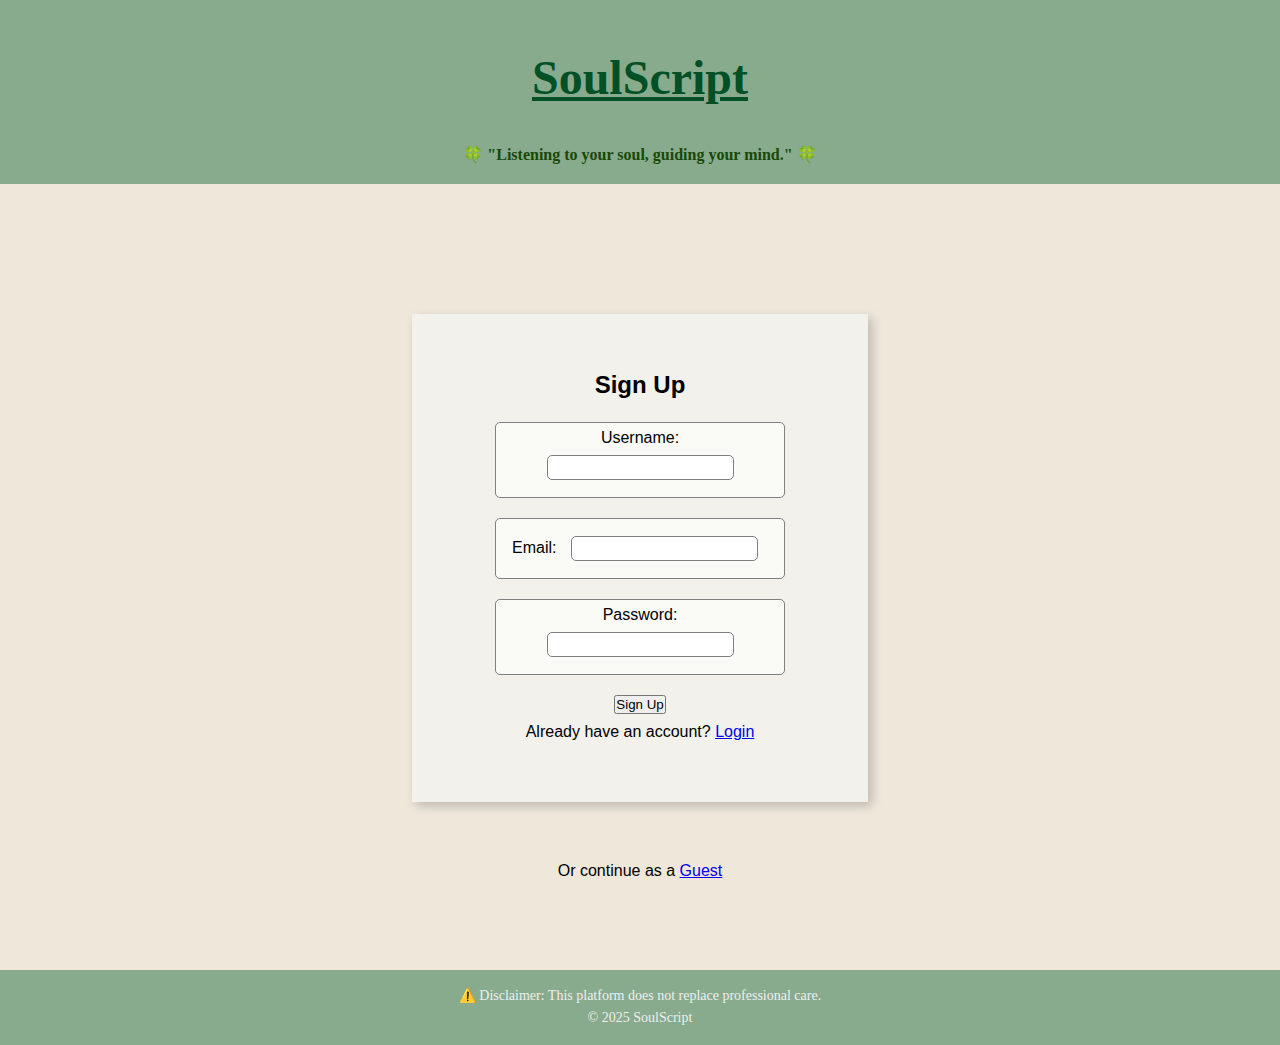
<file: index.html>
<!DOCTYPE html>
<html lang="en">
<head>
  <meta charset="UTF-8" />
  <meta name="viewport" content="width=device-width, initial-scale=1.0" />
  <title>SoulScript</title>
  <link rel="stylesheet" href="style.css" />
</head>

<body>

<p class="title">
  SoulScript
  <h4 class="subtitle">🍀 "Listening to your soul, guiding your mind." 🍀</h4>
</p>

<div class="login-pg">

  <!-- SIGN UP FORM -->
  <div class="login-form" id="signupBox">
    <h2>Sign Up</h2>

    <form id="signupForm">
      <div>
        <label>Username:</label>
        <input type="text" id="name" required />
      </div>

      <div>
        <label>Email:</label>
        <input type="email" id="email" required />
      </div>

      <div>
        <label>Password:</label>
        <input type="password" id="password" required />
      </div>

      <button type="submit">Sign Up</button>
    </form>

    <p class="switch">
      Already have an account?
      <a href="#" onclick="showLogin()">Login</a>
    </p>
  </div>

  <!-- LOGIN FORM -->
  <div class="login-form" id="loginBox" style="display:none;">
    <h2>Login</h2>

    <form id="loginForm">
      <div>
        <label>Email:</label>
        <input type="email" id="loginEmail" required />
      </div>

      <div>
        <label>Password:</label>
        <input type="password" id="loginPassword" required />
      </div>

      <button type="submit">Login</button>
    </form>

    <p class="switch">
      New user?
      <a href="#" onclick="showSignup()">Sign Up</a>
    </p>
  </div>

  <div class="guest">
    <p>Or continue as a <a href="guest.html">Guest</a></p>
  </div>

</div>

<footer class="footer">
  <div class="footer-content">
    <p>⚠️ Disclaimer: This platform does not replace professional care.</p>
    <p>© 2025 SoulScript</p>
  </div>
</footer>

<script src="app.js"></script>

</body>
</html>
</file>
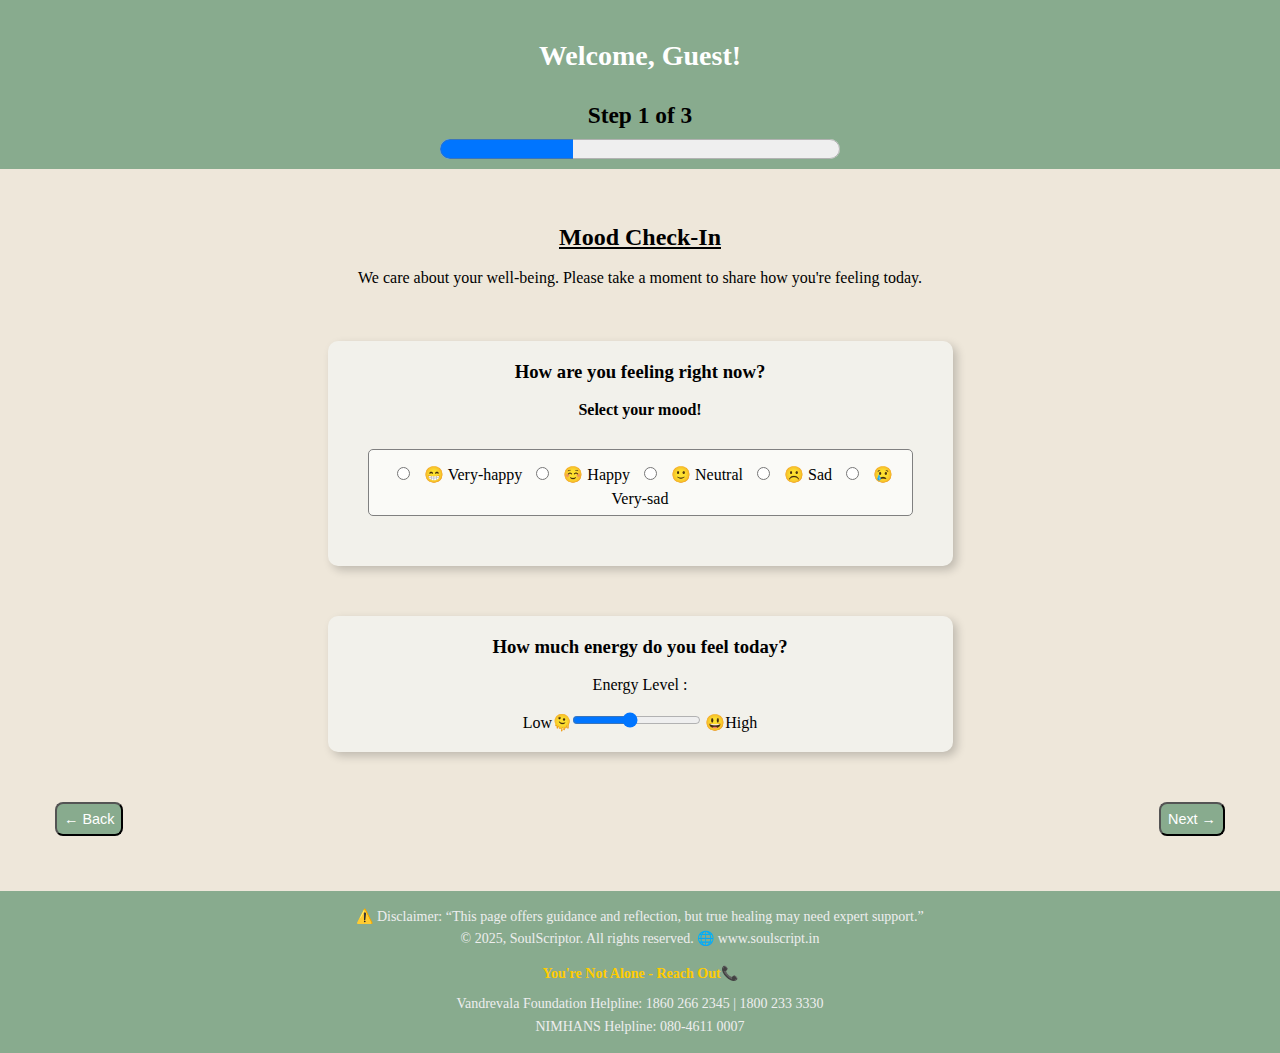
<file: guest.html>
<!DOCTYPE html>
<html lang="en">
<head>
    <meta charset="UTF-8">
    <meta name="viewport" content="width=device-width, initial-scale=1.0">
    <title>SoulScript</title>
</head>
<link rel="stylesheet" href="style.css">
<body>
    <h2 class="guest-name">Welcome, Guest!</h2>
    <div class="progress-bar">
        <h3>Step 1 of 3</h3>
    <progress class="bar" value="1" max="3"></progress>
    </div>
    
    <div class="mood-check-in">
        <u><h2>Mood Check-In</h2></u>
        <br>
        <p>We care about your well-being. Please take a moment to share how you're feeling today.</p>
        <br><br><br>
    <div class="mood-tracker">
        <h3>How are you feeling right now?</h3>
        <br>
        <h4>Select your mood! </h4>
        <form class="emoji-selector">
            <div class="emoji-container">
            <input type="radio" id="very-happy" name="mood" value="5">
            <label for="very-happy">😁 Very-happy</label>

            <input type="radio" id="happy" name="mood" value="4">
            <label for="happy">☺️ Happy</label>

            <input type="radio" id="neutral" name="mood" value="3">
            <label for="neutral">🙂 Neutral</label>

            <input type="radio" id="sad" name="mood" value="2">
            <label for="sad">☹️ Sad</label>

            <input type="radio" id="very-sad" name="mood" value="1">
            <label for="very-sad">😢 Very-sad</label>
            </div>
        
    </form>
    </div >
    <div class="energy-lvl">
        <h3>How much energy do you feel today?</h3>
        <br>

         <label for="energy">Energy Level   :</label>
        <br><br>
        Low🫠<input type="range" id="energy" name="energy" min="1" max="10" value="5" step="1" > 😃High 
    </div>
    <div class="btn">
  <button onclick="window.location.href='/index.html'" class="btn-back">← Back</button>
  <button onclick="window.location.href='/ques.html'" class="btn-next">Next →</button>
  </div>

</div>
<footer class="footer">
  <div class="footer-content">
    <p>
      ⚠️ Disclaimer: “This page offers guidance and reflection, but true healing may need expert support.”  
    </p>
    <p>© 2025, SoulScriptor. All rights reserved. 🌐 www.soulscript.in</p>
    <div class="helplines">
      <h4>You're Not Alone - Reach Out📞 </h4>
      <ul>
        <li>Vandrevala Foundation Helpline: 1860 266 2345 | 1800 233 3330</li>
        <li>NIMHANS Helpline: 080-4611 0007</li>
      </ul>
    </div>
  </div>
</footer>
<script src="result.js"></script>
<script src="server.js"></script>
<script src="app.js"></script>
</body>
</html>
</file>
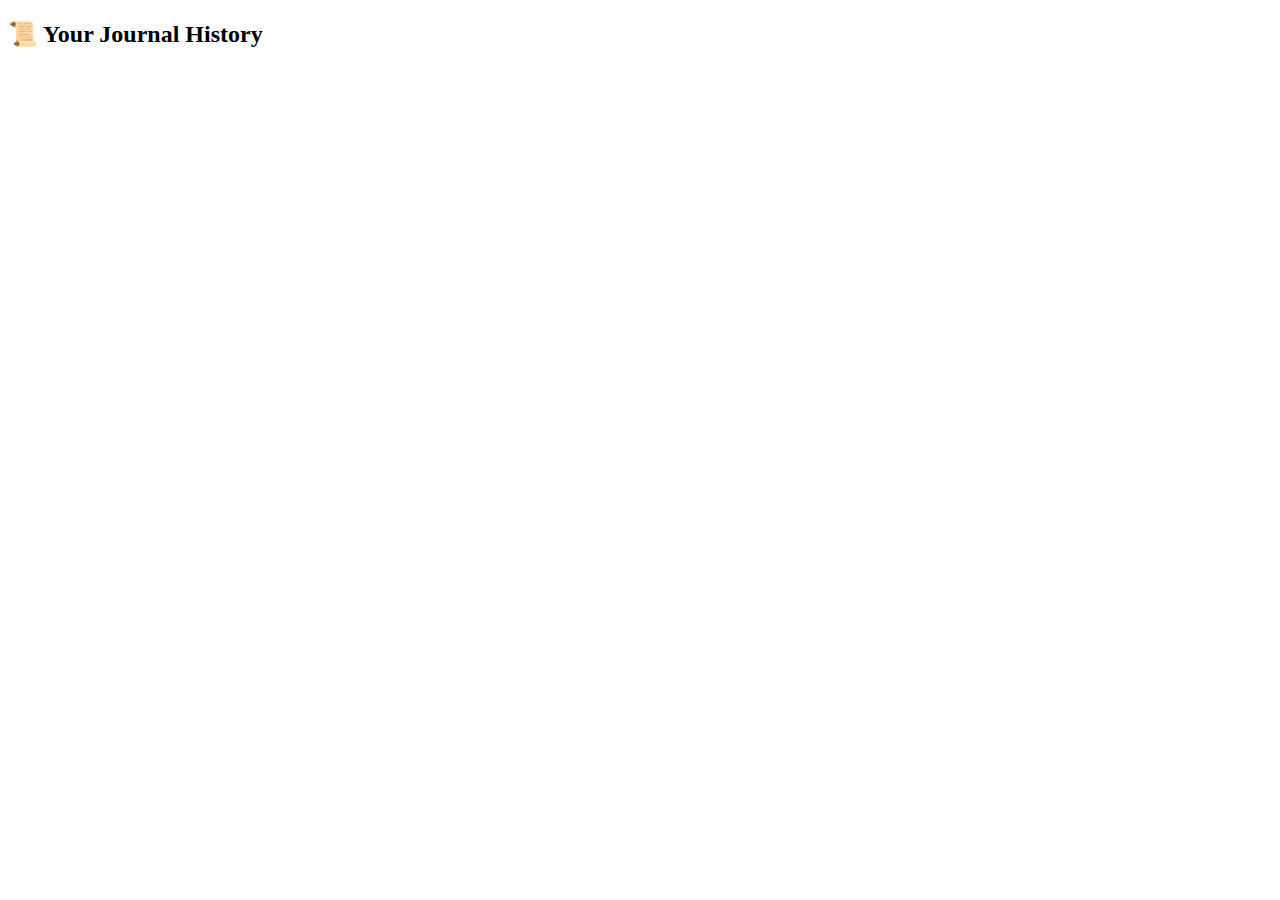
<file: history.html>
<!DOCTYPE html>
<html>
<head>
  <title>My History | SoulScript</title>
</head>
<body>
<h2>📜 Your Journal History</h2>
<div id="list"></div>

<script>
async function loadHistory() {
  const token = localStorage.getItem("token");

  const res = await fetch("http://localhost:5050/api/history/all", {
    headers: { Authorization: `Bearer ${token}` }
  });

  const data = await res.json();
  const container = document.getElementById("list");

  data.forEach(e => {
    container.innerHTML += `
      <div style="border:1px solid #ccc;padding:10px;margin:10px">
        <b>${new Date(e.createdAt).toDateString()}</b><br>
        Mood: ${e.mood}, Energy: ${e.energy}<br>
        Emotional Index: ${(e.score * 100).toFixed(1)}%<br>
        <i>${e.journalEntry}</i>
      </div>
    `;
  });
}

loadHistory();
</script>
</body>
</html>
</file>
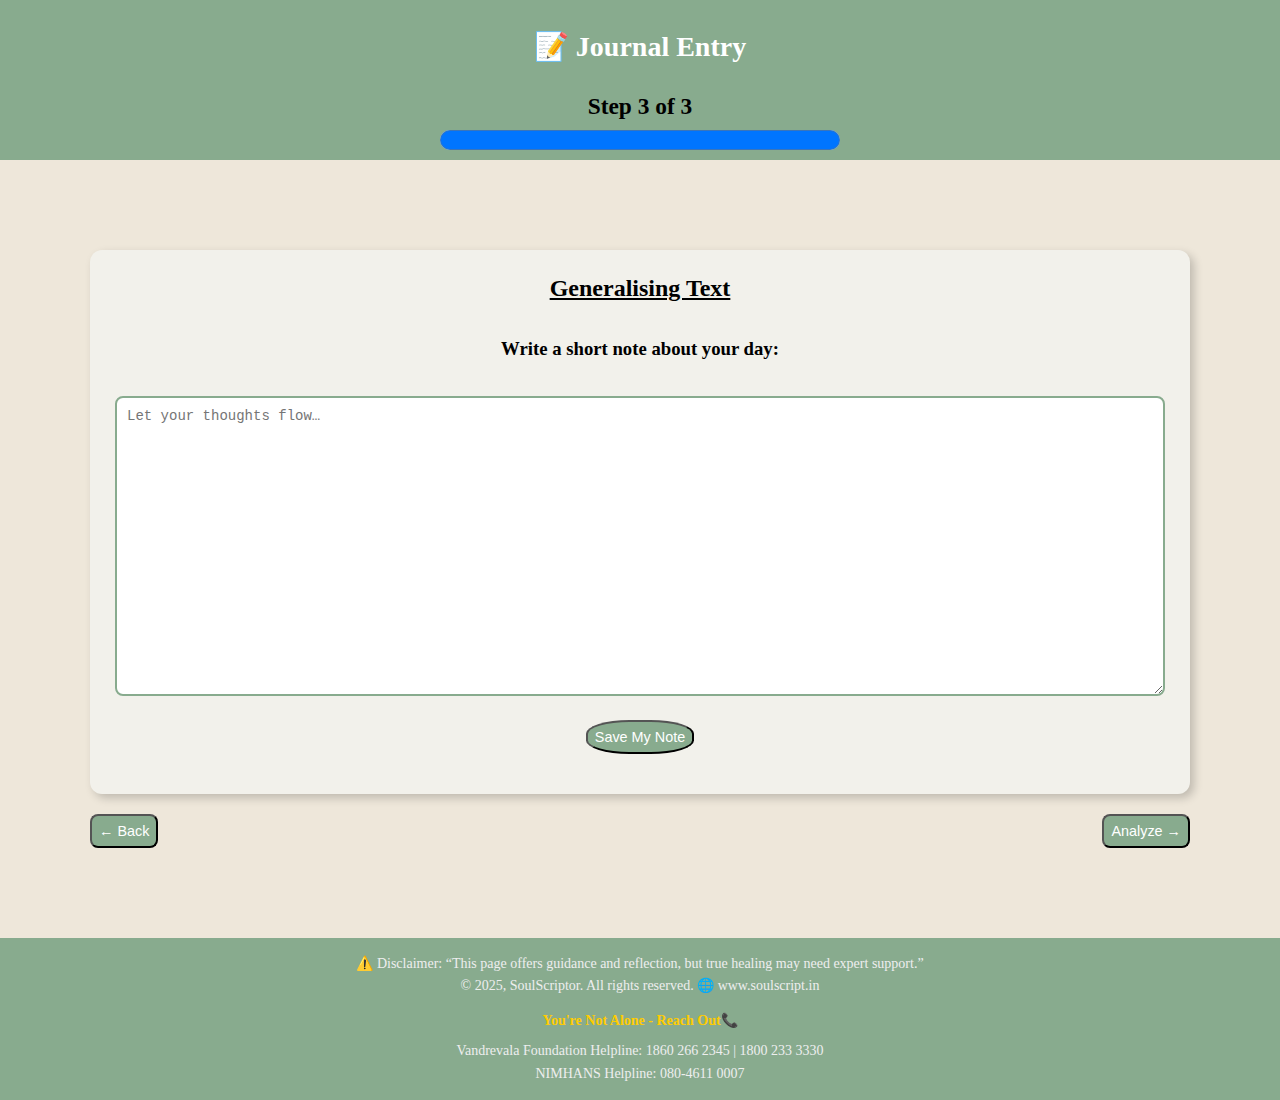
<file: journal.html>
<!DOCTYPE html>
<html lang="en">
<head>
  <meta charset="UTF-8">
  <meta name="viewport" content="width=device-width, initial-scale=1.0">
  <title>SoulScript</title>
  
  <link rel="stylesheet" href="journal.css">

</head>
<body>    
  <h2 class="pg-name">📝 Journal Entry</h2>
  <div class="header">
    
    <div class="progress-bar">
        <h3> Step 3 of 3</h3>
    <progress class="bar" value="3" max="3"></progress>
    </div>
  </div>
  <div class="generalizingtext">
    <div class="container">
    <u><h2>Generalising Text</h2></u>
    <br><br>
    <label for="textBox"><h3>Write a short note about your day:</h3></label> <br> <br>
    <textarea id="textBox" placeholder="Let your thoughts flow…"></textarea>
    <button id="text-submit" type="submit">Save My Note</button>

  </div>
  <div class="btn">
  <button onclick="window.location.href='/ques.html'" class="btn-back">← Back</button>
  <button onclick="window.location.href='/dashboard.html'" class="Analyze-btn">Analyze →</button>
  </div>

  </div>
  <footer class="footer">
  <div class="footer-content">
    <p>
      ⚠️ Disclaimer: “This page offers guidance and reflection, but true healing may need expert support.”  
    </p>
    <p>© 2025, SoulScriptor. All rights reserved. 🌐 www.soulscript.in</p>
    <div class="helplines">
      <h4>You're Not Alone - Reach Out📞 </h4>
      <ul>
        <li>Vandrevala Foundation Helpline: 1860 266 2345 | 1800 233 3330</li>
        <li>NIMHANS Helpline: 080-4611 0007</li>
      </ul>
    </div>
  </div>
</footer>
<script src="result.js"></script>
<script src="server.js"></script>
<script src="app.js"></script>

</body>
</html>
</file>
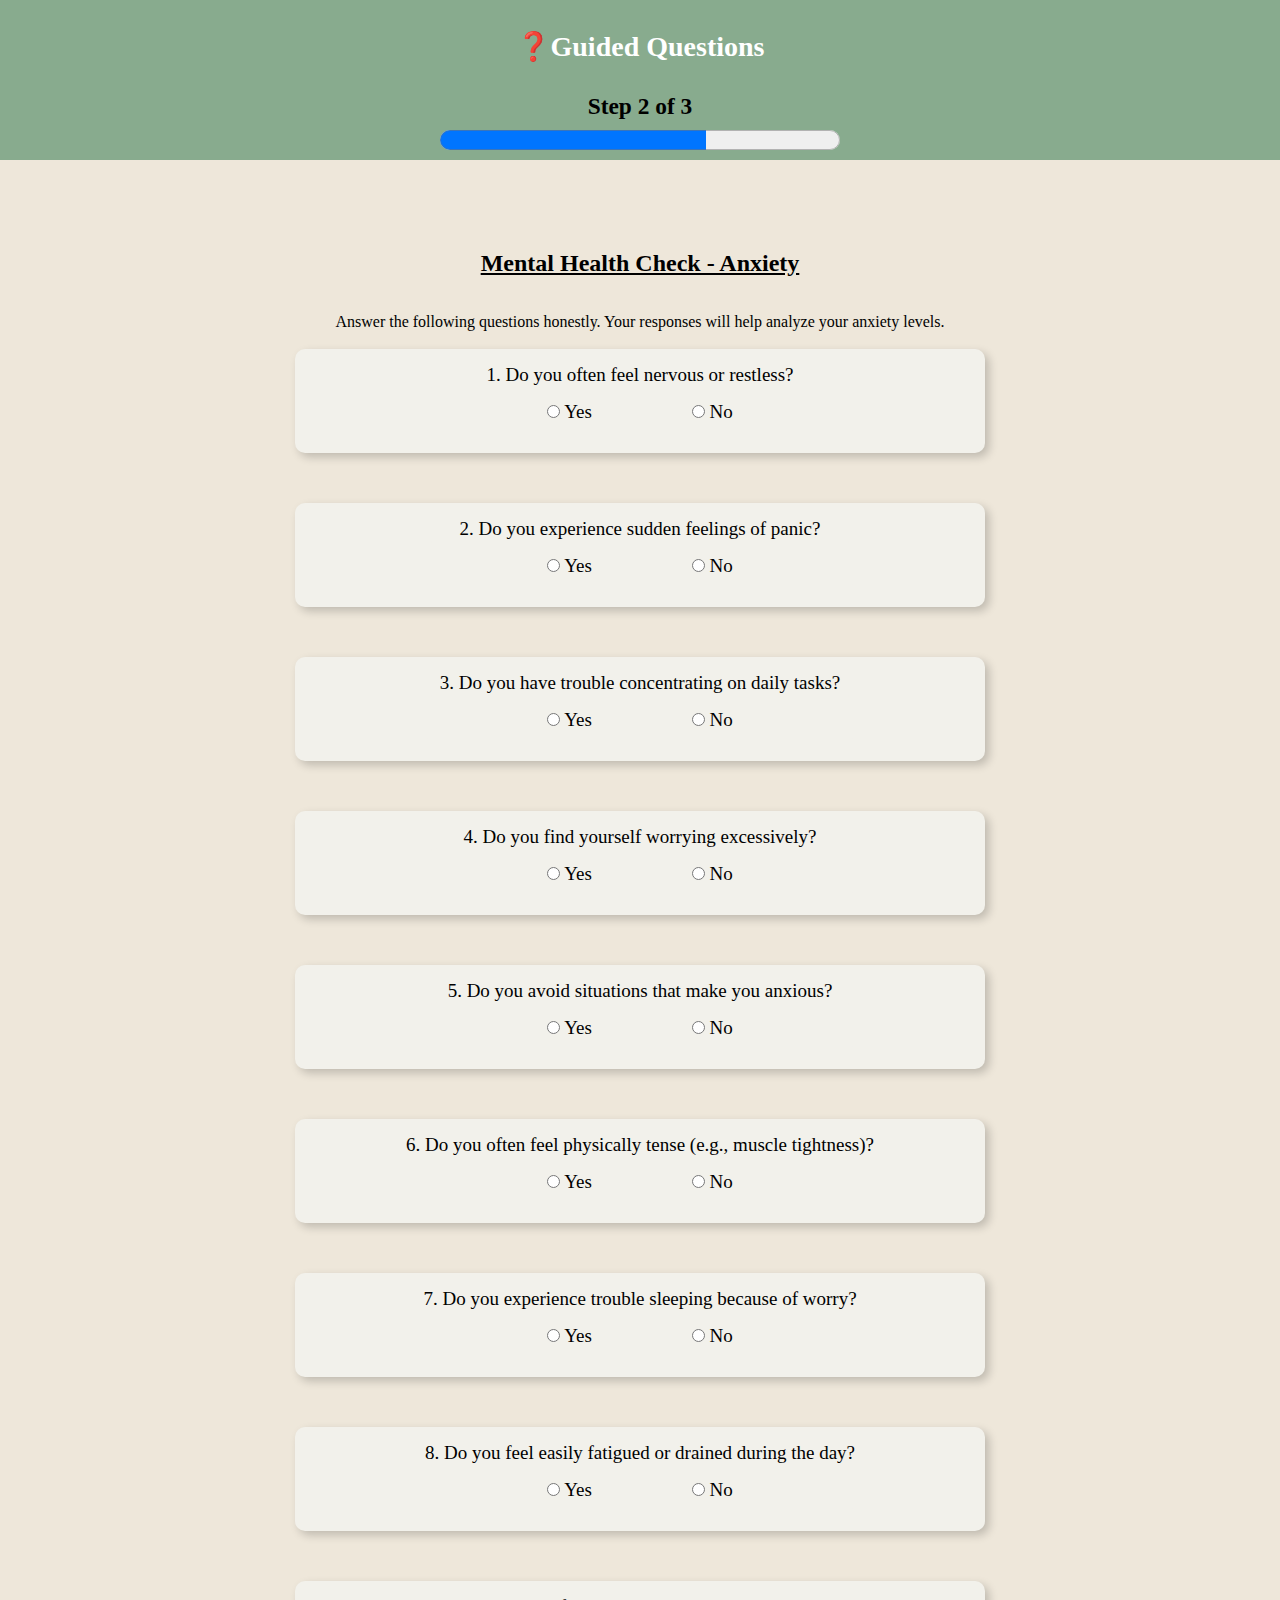
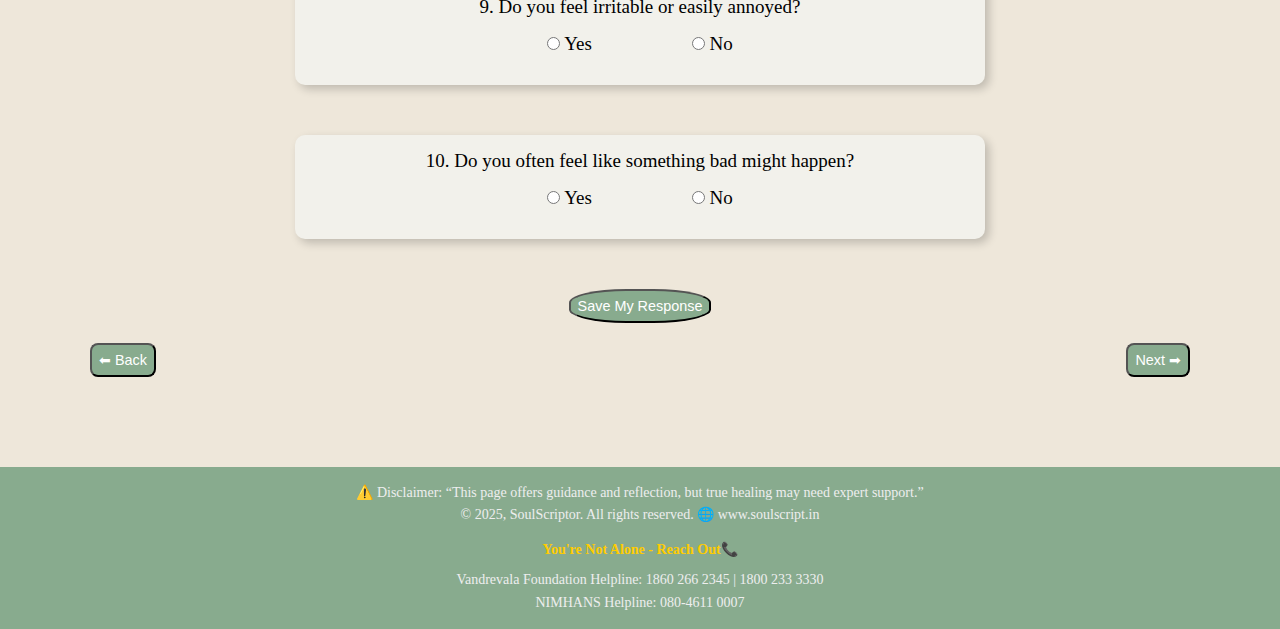
<file: ques.html>
<!DOCTYPE html>
<html lang="en">
<head>
  <meta charset="UTF-8">
  <meta name="viewport" content="width=device-width, initial-scale=1.0">
  <title>SoulScript</title>
  <link rel="stylesheet" href="journal.css">
</head>
<body>
   <h2 class="pg-name">❓Guided Questions</h2>
  <div class="header">
    
    <div class="progress-bar">
        <h3> Step 2 of 3</h3>
    <progress class="bar" value="2" max="3"></progress>
    </div>
  </div>
  <div class="guidedques">
   

    <form class="quiz">
        <u><h2>Mental Health Check - Anxiety</h2> <br><br></u> 
    <p>Answer the following questions honestly. Your responses will help analyze your anxiety levels.</p> <br>
      <div class="ques">
        <p>1. Do you often feel nervous or restless?</p>
        <div class="options">
            <label><input type="radio" name="q1" value="Yes"> Yes</label>
            <label><input type="radio" name="q1" value="No"> No</label>
        </div>
      </div>

      <div class="ques">
        <p>2. Do you experience sudden feelings of panic?</p>
        <div class="options">
            <label><input type="radio" name="q2" value="Yes"> Yes</label>
        <label><input type="radio" name="q2" value="No"> No</label>
        </div>
        
      </div>

      <div class="ques">
        <p>3. Do you have trouble concentrating on daily tasks?</p>
        <div class="options">
            <label><input type="radio" name="q3" value="Yes"> Yes</label>
        <label><input type="radio" name="q3" value="No"> No</label>
        </div>
      </div>

      <div class="ques">
        <p>4. Do you find yourself worrying excessively?</p>
        <div class="options">
            <label><input type="radio" name="q4" value="Yes"> Yes</label>
        <label><input type="radio" name="q4" value="No"> No</label>
        </div>
      </div>

      <div class="ques">
        <p>5. Do you avoid situations that make you anxious?</p>
        <div class="options">
            <label><input type="radio" name="q5" value="Yes"> Yes</label>
        <label><input type="radio" name="q5" value="No"> No</label>
        </div>
      </div>

      <div class="ques">
        <p>6. Do you often feel physically tense (e.g., muscle tightness)?</p>
        <div class="options">
            <label><input type="radio" name="q6" value="Yes"> Yes</label>
        <label><input type="radio" name="q6" value="No"> No</label>
        </div>
      </div>

      <div class="ques">
        <p>7. Do you experience trouble sleeping because of worry?</p>
        <div class="options">
            <label><input type="radio" name="q7" value="Yes"> Yes</label>
        <label><input type="radio" name="q7" value="No"> No</label>
        </div>
      </div>

      <div class="ques">
        <p>8. Do you feel easily fatigued or drained during the day?</p>
        <div class="options">
            <label><input type="radio" name="q8" value="Yes"> Yes</label>
        <label><input type="radio" name="q8" value="No"> No</label>
        </div>
      </div>

      <div class="ques">
        <p>9. Do you feel irritable or easily annoyed?</p>
        <div class="options">
            <label><input type="radio" name="q9" value="Yes"> Yes</label>
        <label><input type="radio" name="q9" value="No"> No</label>
        </div>
      </div>

      <div class="ques">
        <p>10. Do you often feel like something bad might happen?</p>
        <div class="options">
            <label><input type="radio" name="q10" value="Yes"> Yes</label>
        <label><input type="radio" name="q10" value="No"> No</label>
        </div>
      </div>
       <button id="form-submit" type="submit">Save My Response</button>

      
    </form>
    <div class="btn">
        <button onclick="window.location.href='/guest.html'" class="btn-back">⬅ Back</button>
        <button onclick="window.location.href='/journal.html'" class="btn-next">Next ➡</button>
      </div>
  </div>
    <footer class="footer">
  <div class="footer-content">
    <p>
      ⚠️ Disclaimer: “This page offers guidance and reflection, but true healing may need expert support.”  
    </p>
    <p>© 2025, SoulScriptor. All rights reserved. 🌐 www.soulscript.in</p>
    <div class="helplines">
      <h4>You're Not Alone - Reach Out📞 </h4>
      <ul>
        <li>Vandrevala Foundation Helpline: 1860 266 2345 | 1800 233 3330</li>
        <li>NIMHANS Helpline: 080-4611 0007</li>
      </ul>
    </div>
  </div>
</footer>
<script src="result.js"></script>
<script src="server.js"></script>
<script src="app.js"></script>
</body>
</html>
</file>
<file: style.css>
*{
    margin: 0;
    padding: 0;
    

}
body{
    background-color: #88AB8E;
    color: black;
}

.title, .guest-name{
    text-align: center;
    font-size: 28px;
    font-weight: bold;
    margin-top: 40px;
    margin-bottom: 30px;
    color: white;

}
.subtitle{
    text-align: center;
    font-family: fantasy;
    margin-bottom: 20px;
    color: rgb(25, 72, 6);
}
.title{
    padding: 10px;
    font-family: 'Brush Script MT', cursive;
    font-size: 3rem;
    text-decoration: underline;
    color: #025025;
}
.mood-tracker,.energy-lvl{
    margin-left: auto;
    margin-right: auto;
    background-color:#F2F1EB ;
    width: 50%;
    padding: 20px;
    border-radius: 10px;
    margin-bottom: 50px;
    box-shadow: 4px 4px 10px rgba(0, 0, 0, 0.2);
}
.progress-bar{      
    text-align: center;
    font-size: 20px;
    font-weight: bold; 

}
.mood-check-in{
    text-align: center;
    background-color: #EEE7DA;
    padding: 55px;

}
.bar{
    font-size: 40px;
}

#signup{
    background-color: #F2F1EB;
    padding-bottom: 40px;
    text-decoration-line: underline;
}

.login-pg{
    font-family: Arial, sans-serif;
    background-color: #EEE7DA;
    padding: 10vh;

}


form{
    padding-top: 10px;
    padding-bottom: 10px;
}

.login-form{
    margin-left: auto;
    margin-right: auto;
    width: 30%;
    text-align: center;
    margin-bottom: 60px;
    line-height: 15px;
    background-color: #F2F1EB;
    padding: 7vh;
    margin-top: 40px;
    box-shadow: 4px 4px 10px rgba(0.2, 0.2, 0, 0.2);
}
form input{
    margin: 10px;
    padding: 4px;
    border: 1px solid gray;
    border-radius: 5px;
}
form div{
    margin: 20px;
    padding: 7px;
    background-color: rgba(255, 255, 255, 0.612);
    border: 1px solid gray;
    border-radius:5px ;
    
}

.login, .guest{
    background-color: #EEE7DA;
    align-items: center;
    justify-content: center;
    display: flex;
}
#signup-btn,.btn-back,.btn-next{
    background-color: #88AB8E;
    color: white;
    padding: 7px;
    font-size: 0.9rem;
    border-radius: 40%;
    cursor: pointer;

}
.btn-back,.btn-next{
    border-radius: 8px;
}
#signup-btn:hover,.btn-back:hover,.btn-next:hover{
    background-color: #AFC8AD;
    color: black;
}
.btn{
  display: flex;
  justify-content: space-between;
  margin-top: 20px;
}
.footer {
  background-color: #88AB8E;  
  color: #eee;             
  text-align: center;
  padding: 15px 10px;
  font-size: 14px;
  line-height: 1.6;
}

.footer-content {
  max-width: 800px;
  margin: 0 auto;
}

.footer h4 {
  margin: 12px 0 8px;
  font-size: 14px;
  color: #ffcc00;  
}

.footer ul {
  list-style: none;
}
</file>
<file: journal.css>
*{
    margin: 0;
    padding: 0;
    

}
body {
  color: black;
  background-color: #88AB8E; 

}
.title{
     text-align: center;
     padding:30px;
     background-color:black;
     color:black;
     font-size:2rem;
     letter-spacing: 2px;
     margin: auto;

    
    

}
.pg-name{
  text-align: center;
    font-size: 28px;
    font-weight: bold;
    margin-top: 30px;
    margin-bottom: 30px;
    color: white;
}
.generalizingtext,.guidedques{
  background-color: #EEE7DA;
  padding: 90px;
  
}
.header{
  text-align: center;
    
    margin-left: auto;
    margin-right: auto;
    
}

.container{
  background-color:#F2F1EB;
  border-radius: 12px;
  box-shadow: 4px 4px 10px rgba(0, 0, 0, 0.2);
  padding: 25px;
  margin-left: auto;
  margin-right: auto;
  text-align: center;
  padding-bottom: 40px;
  
}
.quiz{
  text-align: center;
  margin-top: 0%;
}



.container textarea{
  height: 300px;
}
form div{
  margin-left: auto;
    margin-right: auto;
    background-color:#F2F1EB ;
    width: 60%;
    padding: 15px;
    border-radius: 10px;
    margin-bottom: 50px;
    box-shadow: 4px 4px 10px rgba(0, 0, 0, 0.2);
    font-size: 19px;
}




.subtitle {
  color:black;
  margin-bottom: 15px;
  font-size: 14px;
}

textarea {
  width: 100%;
  height: 150px;
  padding: 10px;
  font-size: 14px;
  border: 2px solid #88AB8E;
  border-radius: 8px;
  resize: both;
  box-sizing: border-box;
  margin-bottom: 20px;
}

.progress-bar{      
    text-align: center;
    font-size: 20px;
    font-weight: bold; 

}
.bar{
    font-size: 40px;
}
#text-submit,.btn-back,.Analyze-btn,.btn-next,#form-submit{
    background-color: #88AB8E;
    color: white;
    padding: 7px;
    font-size: 0.9rem;
    border-radius: 40%;
    cursor: pointer;

}
.btn-back,.Analyze-btn,.btn-next{
    border-radius: 8px;
}
#text-submit:hover,.btn-back:hover,.Analyze-btn:hover,.btn-next:hover,#form-submit:hover{
    background-color: #AFC8AD;
    color: black;
}
.btn{
  display: flex;
  justify-content: space-between;
  margin-top: 20px;
}

.options{
  display: flex;
  justify-content:center;
  gap: 100px;
  box-shadow: 0px 0px 0px rgba(0, 0, 0, 0);
  margin-top: auto;
  margin-bottom: auto;
}
.footer {
  background-color: #88AB8E;  
  color: #eee;             
  text-align: center;
  padding: 15px 10px;
  font-size: 14px;
  line-height: 1.6;
}

.footer-content {
  max-width: 800px;
  margin: 0 auto;
}

.footer h4 {
  margin: 12px 0 8px;
  font-size: 14px;
  color: #ffcc00;  
}

.footer ul {
  list-style: none;
}
</file>
